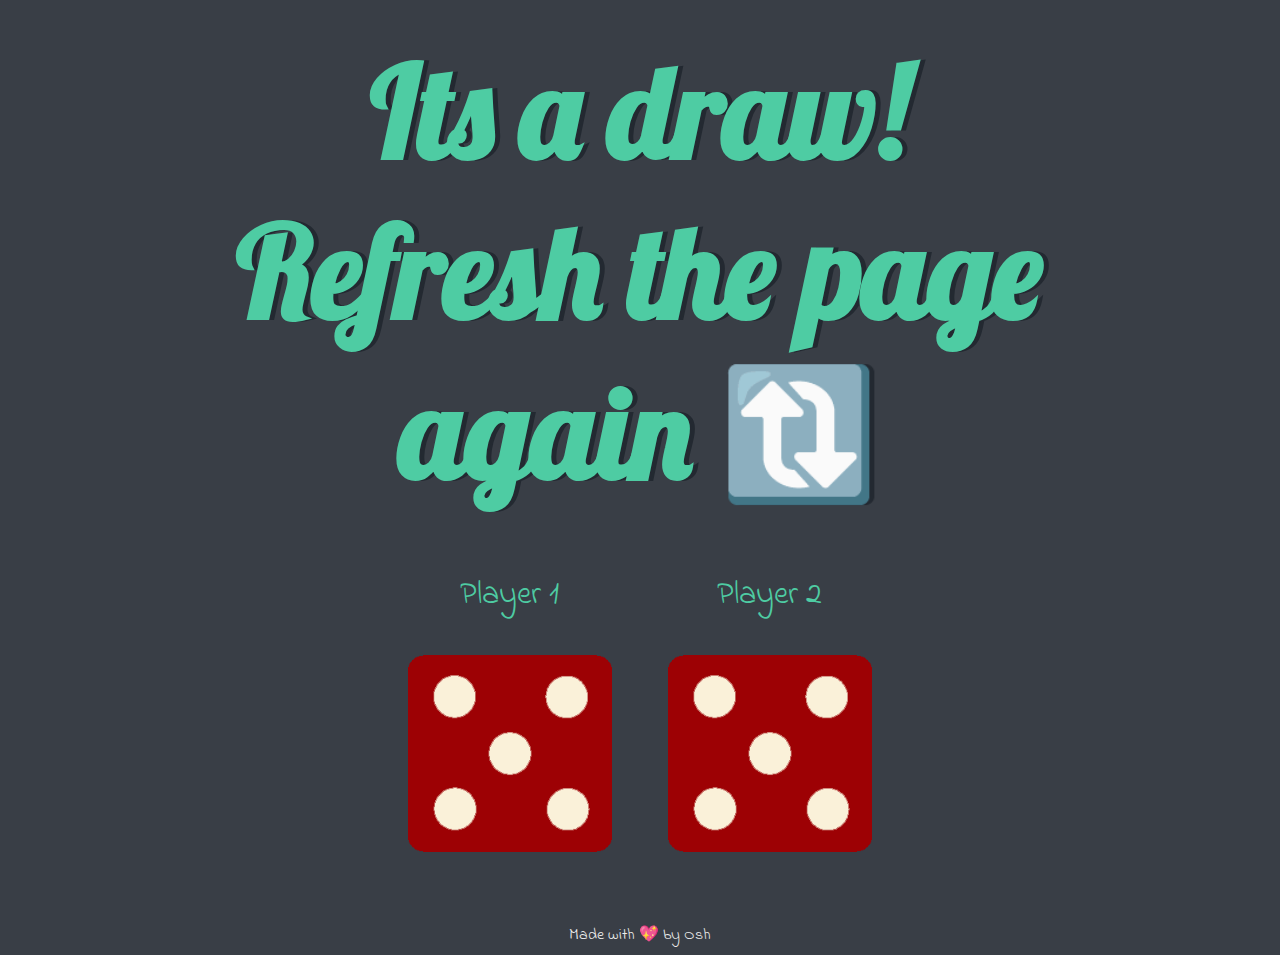
<file: index.html>
<!DOCTYPE html>
<html lang="en" dir="ltr">
  <head>
    <meta charset="utf-8">
    <title>Dice</title>
    <link rel="stylesheet" href="styles.css">
    <link href="https://fonts.googleapis.com/css?family=Indie+Flower|Lobster" rel="stylesheet">
    <link rel="shortcut icon" href="images/favicon/favicon.ico" type="image/x-icon">
  </head>
  <body>

    <div class="container">
      <h1 id="Refresh">Refresh Me</h1>

      <div class="dice">
        <p>Player 1</p>
        <img class="img1" src="images/dice1.png">
      </div>

      <div class="dice">
        <p>Player 2</p>
        <img class="img2" src="images/dice2.png">
      </div>
    </div>

    <script type="text/javascript" src="index.js"></script>
  </body>

  <footer>
    Made with 💖 by Osh
  </footer>
</html>
</file>
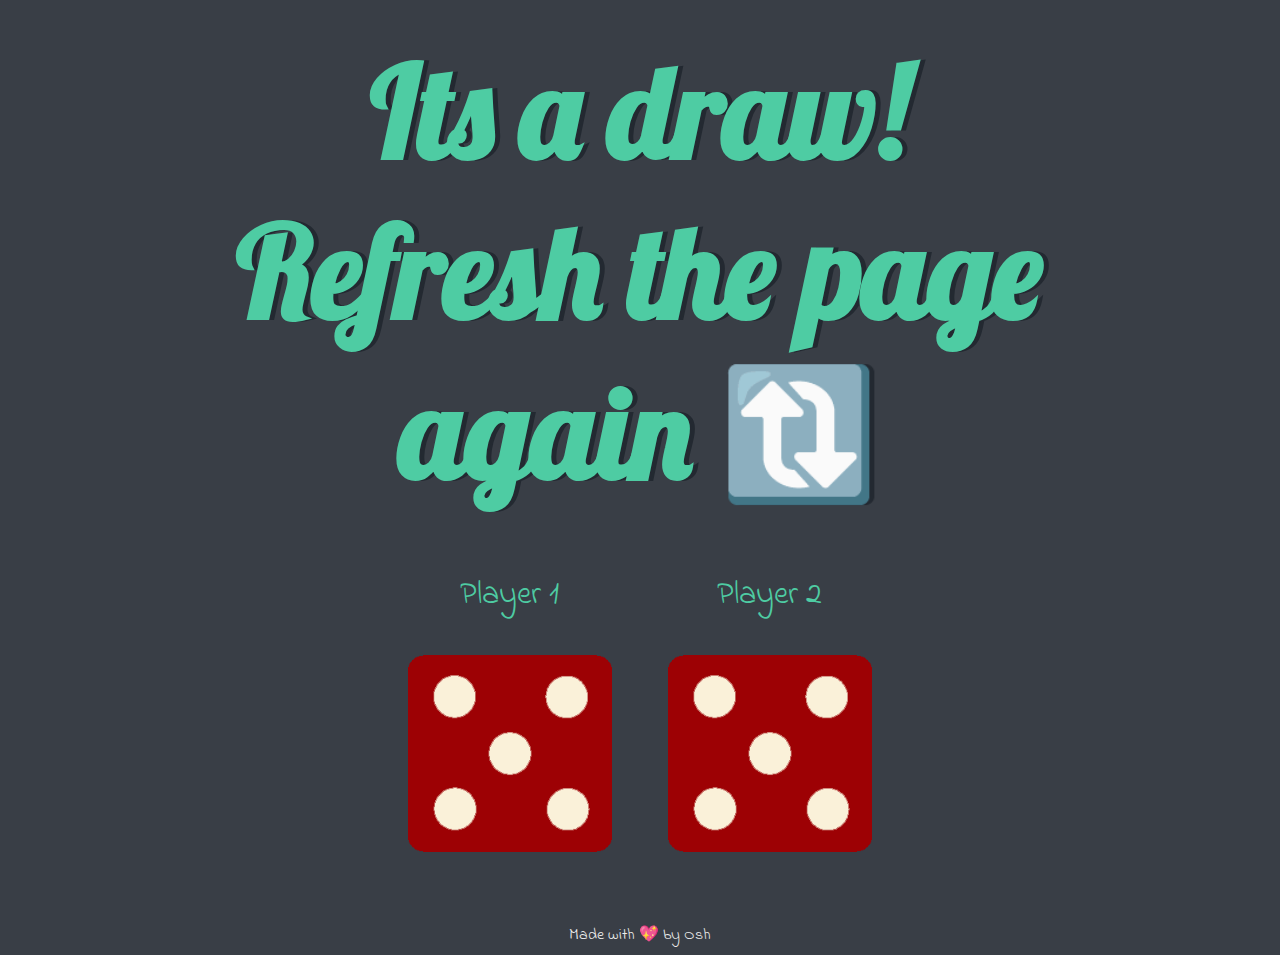
<file: dicee.html>
<!DOCTYPE html>
<html lang="en" dir="ltr">
  <head>
    <meta charset="utf-8">
    <title>Dicee</title>
    <link rel="stylesheet" href="styles.css">
    <link href="https://fonts.googleapis.com/css?family=Indie+Flower|Lobster" rel="stylesheet">

  </head>
  <body>

    <div class="container">
      <h1 id="Refresh">Refresh Me</h1>

      <div class="dice">
        <p>Player 1</p>
        <img class="img1" src="images/dice1.png">
      </div>

      <div class="dice">
        <p>Player 2</p>
        <img class="img2" src="images/dice2.png">
      </div>
    </div>

    <script type="text/javascript" src="index.js"></script>
  </body>

  <footer>
    Made with 💖 by Osh
  </footer>
</html>
</file>
<file: styles.css>
.container {
  width: 70%;
  margin: auto;
  text-align: center;
}

.dice {
  text-align: center;
  display: inline-block;
}

body {
  background-color: #393E46;
}

h1 {
  margin: 30px;
  font-family: 'Lobster', cursive;
  text-shadow: 5px 0 #232931;
  font-size: 8rem;
  color: #4ECCA3;
}

p {
  font-size: 2rem;
  color: #4ECCA3;
  font-family: 'Indie Flower', cursive;
}

img {
  width: 80%;
}

footer {
  margin-top: 5%;
  color: #EEEEEE;
  text-align: center;
  font-family: 'Indie Flower', cursive;

}
</file>
